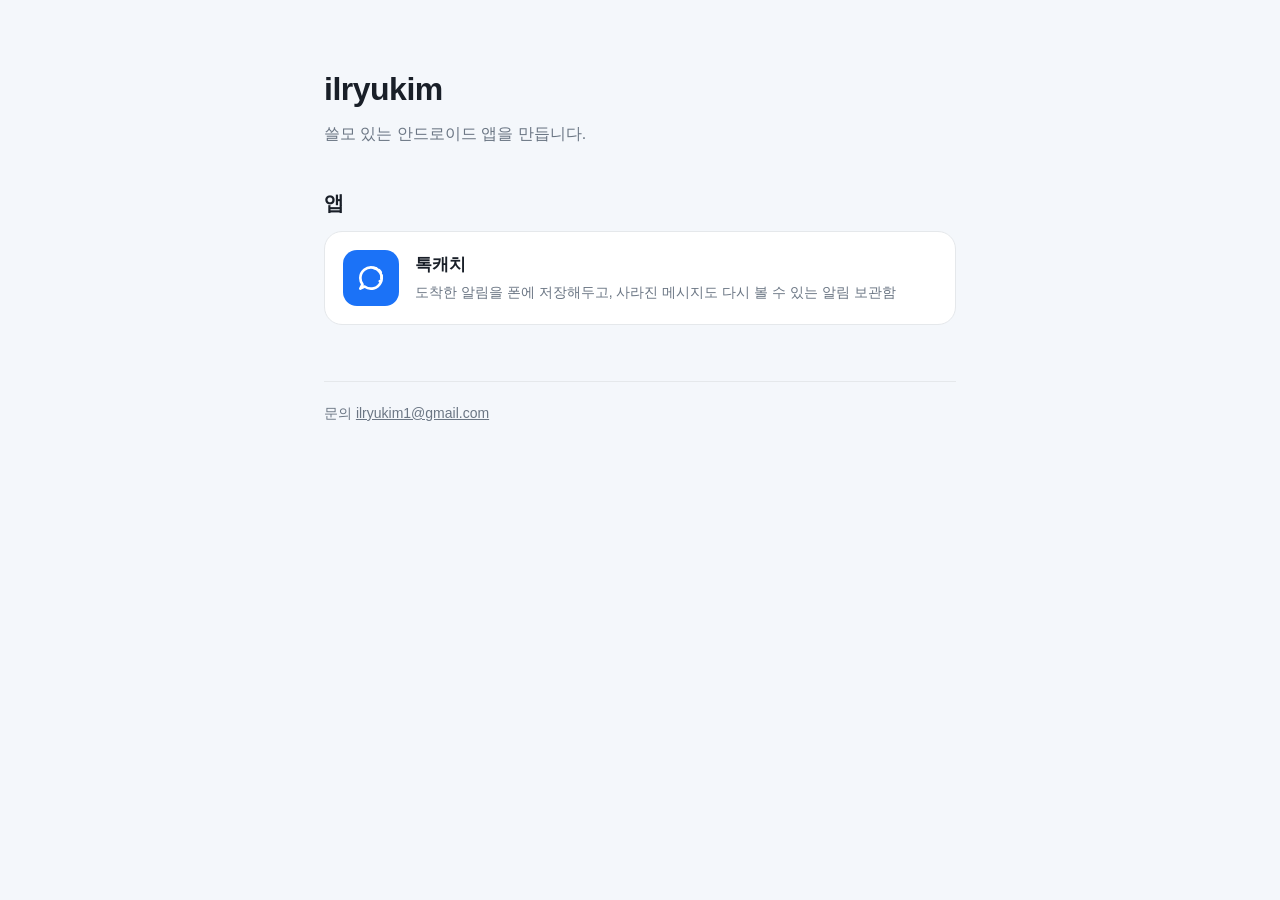
<file: index.html>
<!doctype html>
<html lang="ko">
<head><meta charset="utf-8"><meta name="viewport" content="width=device-width, initial-scale=1"><title>ilryukim</title><link rel="stylesheet" href="/assets/site.css"></head>
<body><main>
  <h1>ilryukim</h1>
  <p class="sub">쓸모 있는 안드로이드 앱을 만듭니다.</p>
  <h2>앱</h2>
  <a class="card" href="/talkcatch/">
    <div class="icon"><svg width="32" height="32" viewBox="0 0 24 24" fill="none" stroke="#fff" stroke-width="2" stroke-linecap="round" stroke-linejoin="round"><path d="M4 12a8 8 0 1 1 3.2 6.4L4 20l1.6-3.2A8 8 0 0 1 4 12z"/><path d="M14 4.5a6 6 0 0 1 6 6c0 1.5-.5 2.8-1.4 3.9" stroke-dasharray="2 2.5"/></svg></div>
    <div><b>톡캐치</b><span>도착한 알림을 폰에 저장해두고, 사라진 메시지도 다시 볼 수 있는 알림 보관함</span></div>
  </a>
  <footer>문의 <a href="mailto:ilryukim1@gmail.com">ilryukim1@gmail.com</a></footer>
</main></body></html>
</file>
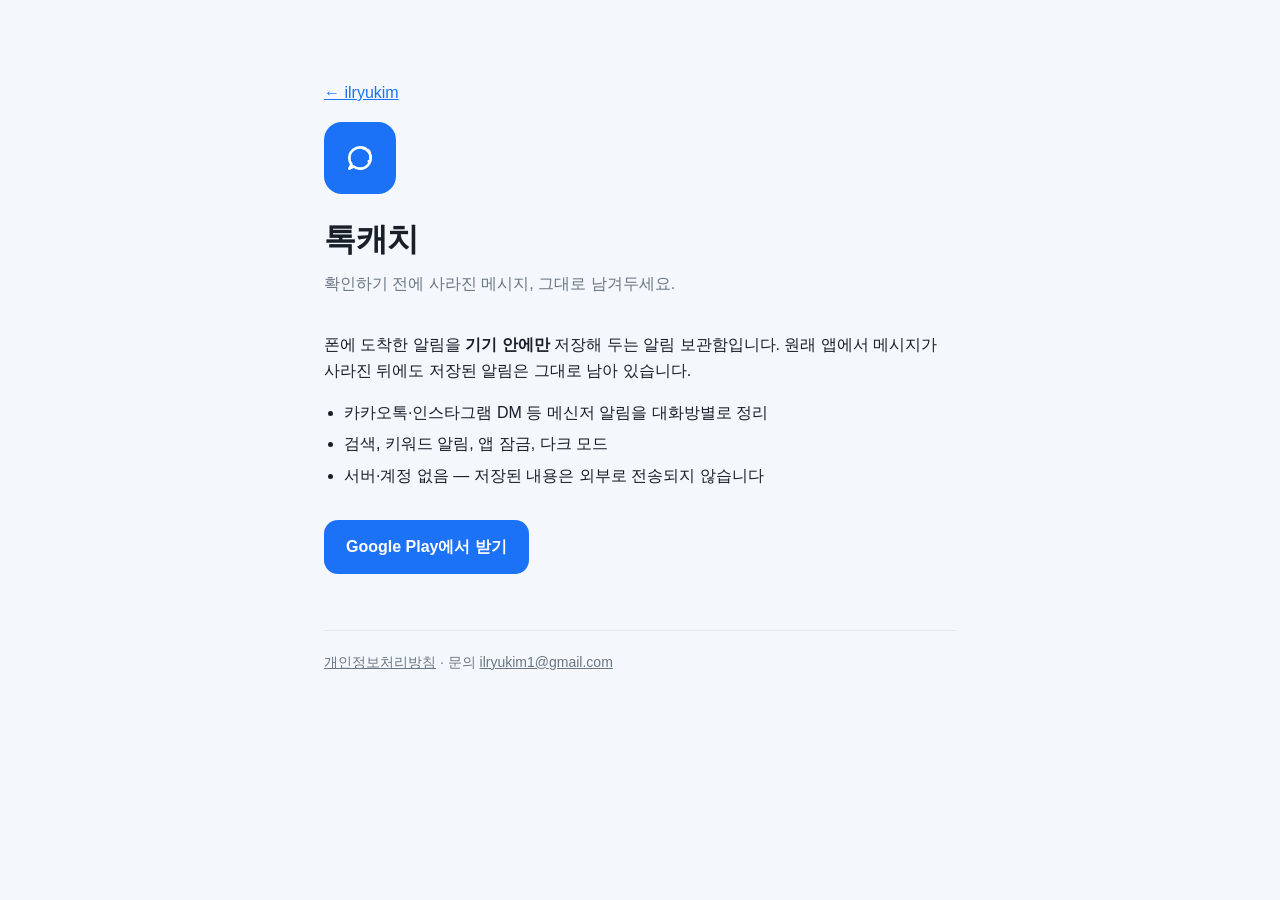
<file: talkcatch/index.html>
<!doctype html>
<html lang="ko">
<head><meta charset="utf-8"><meta name="viewport" content="width=device-width, initial-scale=1"><title>톡캐치</title><link rel="stylesheet" href="/assets/site.css"></head>
<body><main>
  <p><a href="/">← ilryukim</a></p>
  <div class="icon" style="width:72px;height:72px;border-radius:18px;margin:8px 0 20px"><svg width="32" height="32" viewBox="0 0 24 24" fill="none" stroke="#fff" stroke-width="2" stroke-linecap="round" stroke-linejoin="round"><path d="M4 12a8 8 0 1 1 3.2 6.4L4 20l1.6-3.2A8 8 0 0 1 4 12z"/><path d="M14 4.5a6 6 0 0 1 6 6c0 1.5-.5 2.8-1.4 3.9" stroke-dasharray="2 2.5"/></svg></div>
  <h1>톡캐치</h1>
  <p class="sub">확인하기 전에 사라진 메시지, 그대로 남겨두세요.</p>
  <p>폰에 도착한 알림을 <strong>기기 안에만</strong> 저장해 두는 알림 보관함입니다. 원래 앱에서 메시지가 사라진 뒤에도 저장된 알림은 그대로 남아 있습니다.</p>
  <ul>
    <li>카카오톡·인스타그램 DM 등 메신저 알림을 대화방별로 정리</li>
    <li>검색, 키워드 알림, 앱 잠금, 다크 모드</li>
    <li>서버·계정 없음 — 저장된 내용은 외부로 전송되지 않습니다</li>
  </ul>
  <a class="btn" href="https://play.google.com/store/apps/details?id=com.kimilryu.talkcatch">Google Play에서 받기</a>
  <footer><a href="https://torpid-jelly-474.notion.site/b036b48540c4473d91b30547d54db995">개인정보처리방침</a> · 문의 <a href="mailto:ilryukim1@gmail.com">ilryukim1@gmail.com</a></footer>
</main></body></html>
</file>
<file: assets/site.css>
:root{color-scheme:light dark;--bg:#F4F7FB;--fg:#191F28;--sub:#6B7684;--card:#fff;--line:#E5E8EB;--accent:#1B72F7}
@media (prefers-color-scheme:dark){:root{--bg:#17171C;--fg:#E9EBEE;--sub:#98A1AD;--card:#22232A;--line:#2A2B33;--accent:#4593FC}}
*{box-sizing:border-box}body{margin:0;font-family:-apple-system,"Pretendard","Apple SD Gothic Neo","Noto Sans KR",sans-serif;background:var(--bg);color:var(--fg);line-height:1.6}
main{max-width:680px;margin:0 auto;padding:64px 24px 96px}
h1{font-size:32px;margin:0 0 6px;letter-spacing:-.5px}h2{font-size:20px;margin:40px 0 12px}
.sub{color:var(--sub);margin:0 0 36px}
a{color:var(--accent)}
.card{display:flex;gap:16px;align-items:center;padding:18px;border:1px solid var(--line);border-radius:18px;background:var(--card);text-decoration:none;color:inherit}
.card:hover{border-color:var(--accent)}
.icon{width:56px;height:56px;border-radius:14px;background:var(--accent);flex:none;display:flex;align-items:center;justify-content:center}
.card b{display:block;font-size:17px}.card span{color:var(--sub);font-size:14px}
.btn{display:inline-block;background:var(--accent);color:#fff;text-decoration:none;padding:14px 22px;border-radius:14px;font-weight:700}
ul{padding-left:20px;margin:0 0 32px}li{margin:6px 0}
footer{margin-top:56px;padding-top:20px;border-top:1px solid var(--line);font-size:14px;color:var(--sub)}footer a{color:inherit}
</file>
